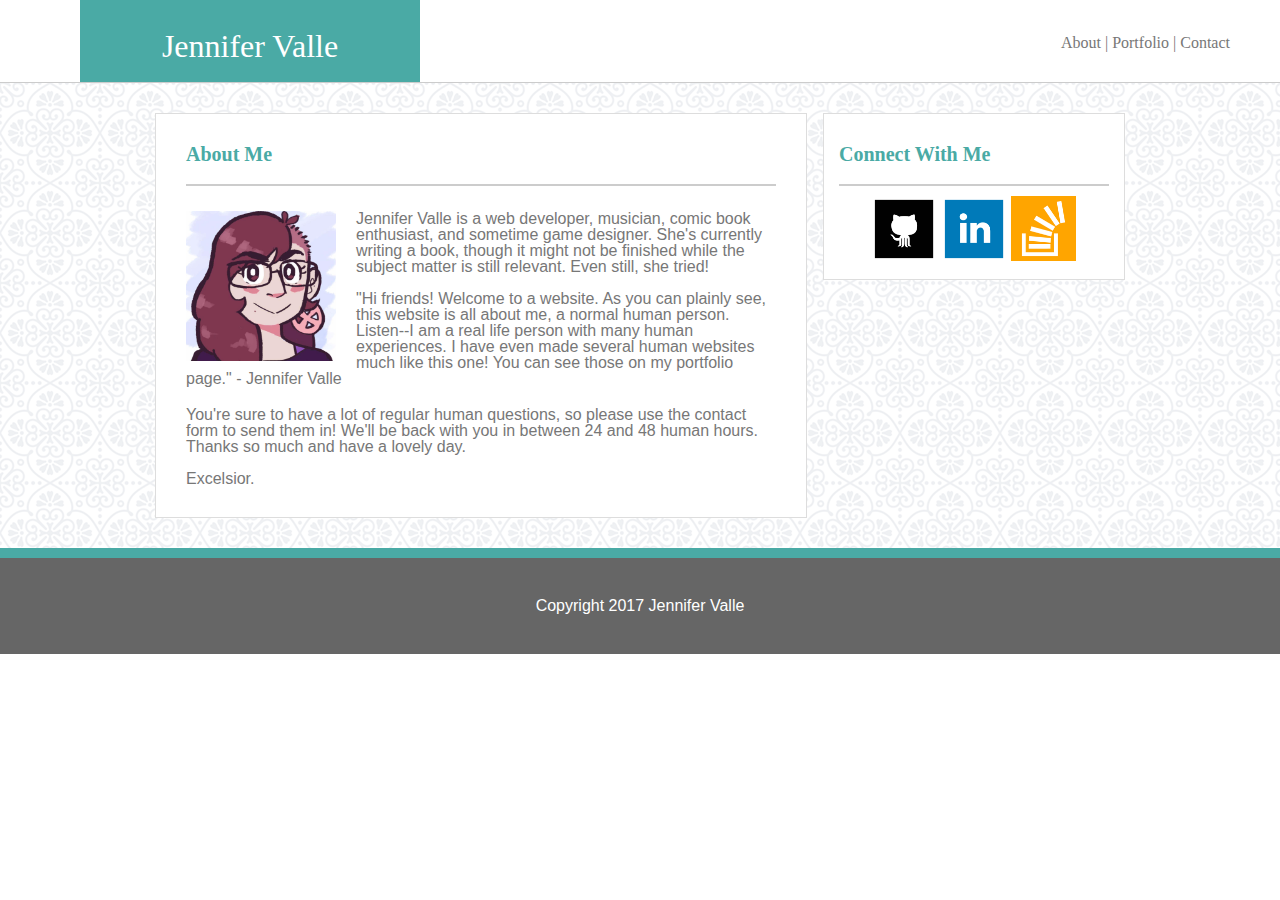
<file: index.html>
<!DOCTYPE html>
<html>
	<title>
		Jennifer Valle | Human Website
	</title>
	<link rel="stylesheet" type="text/css" href="assets/reset.css"/>
	<link rel="stylesheet" type="text/css" href="assets/style.css"/>
	<body>
    
    <div class="wrapper">
	
    <!--Top-->
    
    <div id="header" class="text-center container-fluid">
					
					<div id="top-left">	
	              		<center>
		                	<div id="my-name" class="teal">
		                  		<h1 class="from-top">Jennifer Valle</h1>
		                	</div>  
	              		</center>
              		</div>

          			<div id="top-right" class="bottom">
	            	
	              			<a class="regular">About</a>

				            | <a href="portfolio.html" class="bland regular">Portfolio</a>

				            | <a href="contact.html" class="bland regular">Contact</a>

            		</div>  

    </div>
    
    <!-- Middle -->
	<center>
    <div id="main">
      <div id="the-middle" class="text-center container-fluid container">

      	  <!-- About Me -->	

          <div id="content" class="text-left">

            <h1 class="title teal-text gray-line">
              About Me
            </h1>

            <div id="about">

	            <img src="images/myface.jpg" id="my-face" title="Art by Christine Viverka"/>

					Jennifer Valle is a web developer, musician, comic book enthusiast, and sometime game designer. She's currently writing a book, though it might not be finished while the subject matter is still relevant. Even still, she tried! 

	            <br>
	            <br>

		           	<h6 id="quote"><i>"Hi friends! Welcome to a website. As you can plainly see, this website is all about me, a normal human person. Listen--I am a real life person with many human experiences. I have even made several human websites much like this one! You can see those on my portfolio page."</i> - Jennifer  Valle</h6>
		           	
					You're sure to have a lot of regular human questions, so please use the contact form to send them in! We'll be back with you in between 24 and 48 human hours. Thanks so much and have a lovely day.
				<br>
				<br>
	            <i>Excelsior.</i>  

		  	</div>
          </div>

		  <!-- Connect With Me -->
			
          <div id="sidebar" class="text-left">
			
            <h5 class="title teal-text gray-line">
              Connect With Me
            </h5>
            
            <div id="links">

	            <a href="http://www.github.com/jvallexm"
	               class="bland"
	               target="_blank">

	            	<img src="images/github.png" 
	            		 class="icon" 
	            		 title="Fork me on Github"/>
	            </a>	

	            <a href="https://www.linkedin.com/in/jennifer-valle-605292149/"
	               class="bland"
	               target="_blank">

	            	<img src="images/linkedin.png" 
	            		 class="icon" 
	            		 title="Connect on Linked In"/>
	            </a>

	            <a href=""
	               class="bland"
	               target="_blank">

	            	<img src="images/stackoverflow.png" 
	            		 class="icon smaller" 
	            		 title="Stack Overflow"/>
	           	</a>

	        </div>

          </div>
      </div>
    </div>
	</center>
	<!-- Bottom -->

	<div class="teal bar"></div>
	
	<div id="footer">
		Copyright 2017 Jennifer Valle
	</div>
	
	</div>

	</body>
</html>
</file>
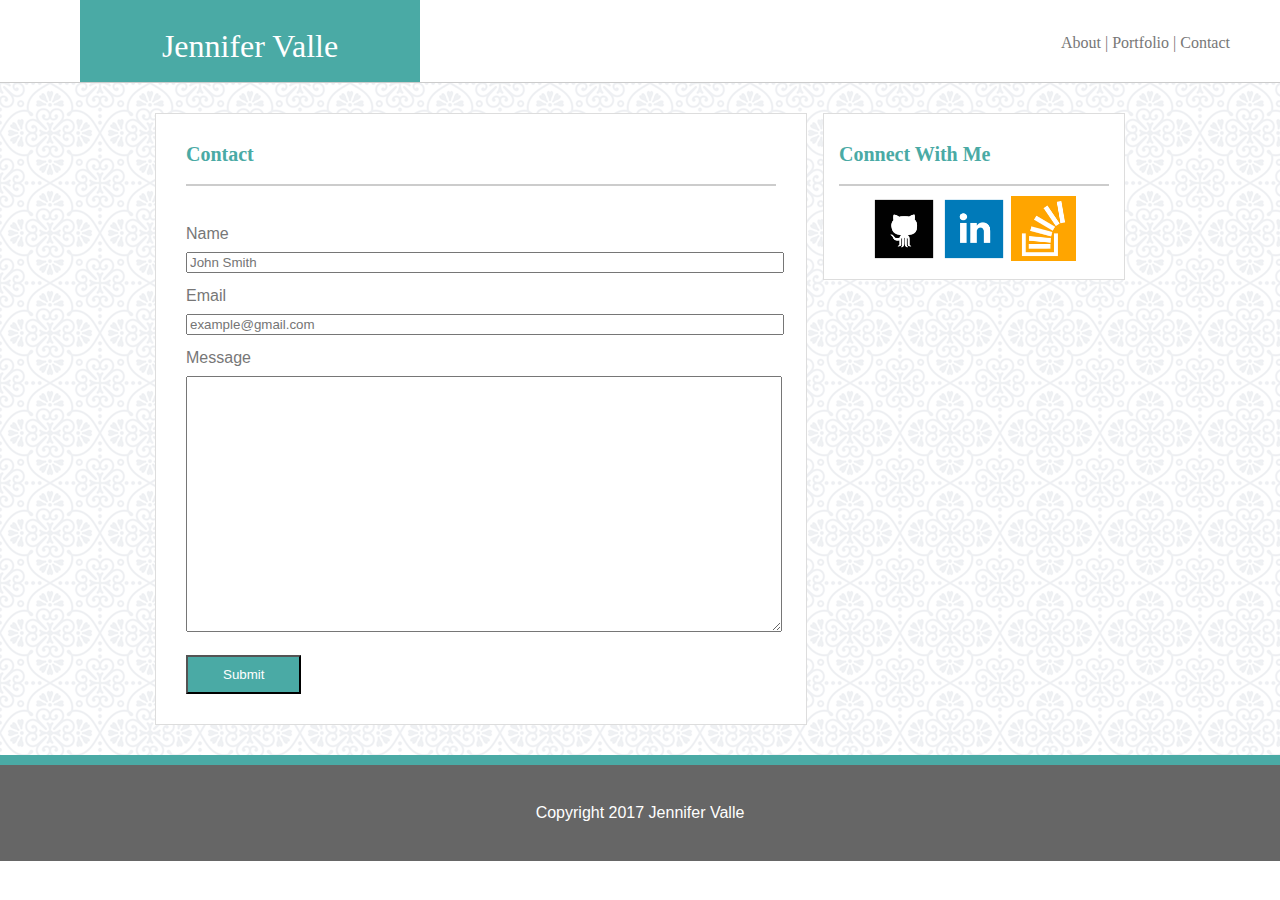
<file: contact.html>
<!DOCTYPE html>
<html>
  <title>
    Jennifer Valle | Human Website
  </title>
  <link rel="stylesheet" type="text/css" href="assets/reset.css"/>
  <link rel="stylesheet" type="text/css" href="assets/style.css"/>
  <body>
    
    <div class="wrapper">
  
    <!--Top-->
    
    <div id="header" class="text-center container-fluid">
          
          <div id="top-left"> 
                    <center>
                      <div id="my-name" class="teal">
                          <h1 class="from-top">Jennifer Valle</h1>
                      </div>  
                    </center>
                  </div>

                <div id="top-right" class="bottom">
                
                      <a class="regular bland" href="index.html">About</a>

                    | <a href="portfolio.html" class="bland regular">Portfolio</a>

                    | <a href="contact.html" class="bland regular">Contact</a>

                </div>  

    </div>
    
    <!-- Middle -->
  <center>
    <div id="main">
      <div id="the-middle" class="text-center container-fluid container">

          <!-- About Me --> 

          <div id="content" class="text-left">

             <h3 class="title teal-text gray-line">
              Contact
            </h3>
            <form id="about">
              <h5 class="regular">Name</h5>
              <input placeholder="John Smith"/>
           <h5 class="regular">Email</h5>
           <input placeholder="example@gmail.com"/>
           <h5 class="regular">Message</h5>  
              <textarea></textarea>
              <div class="padder"></div>
              <button class="teal">Submit</button>

            </form>
          </div>

      <!-- Connect With Me -->
      
          <div id="sidebar" class="text-left">
      
            <h5 class="title teal-text gray-line">
              Connect With Me
            </h5>
            
            <div id="links">

              <a href="http://www.github.com/jvallexm"
                 class="bland"
                 target="_blank">

                <img src="images/github.png" 
                   class="icon" 
                   title="Fork me on Github"/>
              </a>  

              <a href="https://www.linkedin.com/in/jennifer-valle-605292149/"
                 class="bland"
                 target="_blank">

                <img src="images/linkedin.png" 
                   class="icon" 
                   title="Connect on Linked In"/>
              </a>

              <a href=""
                 class="bland"
                 target="_blank">

                <img src="images/stackoverflow.png" 
                   class="icon" 
                   title="Stack Overflow"/>
              </a>

          </div>

          </div>
      </div>
    </div>
  </center>
  <!-- Bottom -->

  <div class="teal bar"></div>
  
  <div id="footer">
    Copyright 2017 Jennifer Valle
  </div>
  
  </div>

  </body>
</html>
</file>
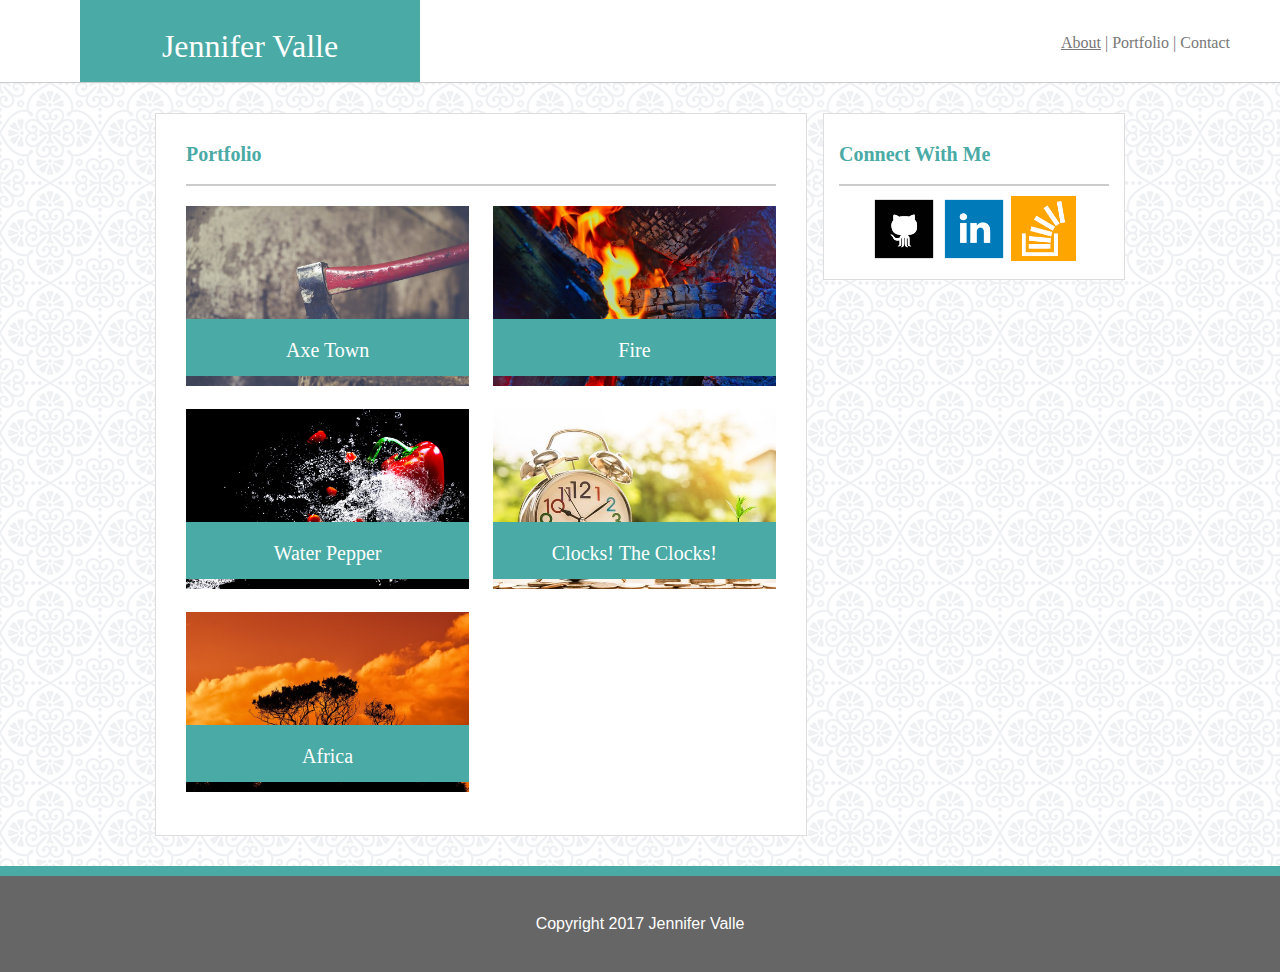
<file: portfolio.html>
<!DOCTYPE html>
<html>
	<title>
		Jennifer Valle | Human Portfolio
	</title>
	<link rel="stylesheet" type="text/css" href="assets/reset.css"/>
	<link rel="stylesheet" type="text/css" href="assets/style.css"/>
	<body>
    
    <div class="wrapper">
	
    <!--Top-->
    
    <div id="header" class="text-center container-fluid">
					
					<div id="top-left">	
	              		<center>
		                	<div id="my-name" class="teal">
		                  		<h1 class="from-top">Jennifer Valle</h1>
		                	</div>  
	              		</center>
              		</div>

          			<div id="top-right" class="bottom">
	            	
	              			<a class="regular" href="index.html">About</a>

				            | <a href="portfolio.html" class="bland regular">Portfolio</a>

				            | <a href="contact.html" class="bland regular">Contact</a>

            		</div>  

    </div>
    
    <!-- Middle -->
	<center>
    <div id="main">
      <div id="the-middle" class="text-center container-fluid container">

      	  <!-- About Me -->	

          <div id="content" class="text-left">

            <h1 class="title teal-text gray-line">
              Portfolio
            </h1>

            <div class="text-center">
            	<div class="row">
            		<div class="rel proj-left">
            			<img src="images/place1.jpg" class="project">
            			<div class="obi teal">
            				<h3 class="title">Axe Town</h3>
            			</div>
            		</div>
            		
            		<div class="rel proj-right">
            			<img src="images/place2.jpg" class="project">
            			<div class="obi teal">
            				<h3 class="title">Fire</h3>
            			</div> 
            		</div>
            	</div>
            	<div class="row">
            		<div class="rel proj-left">
            			<img src="images/place3.jpg" class="project">
            			<div class="obi teal">
            				<h3 class="title">Water Pepper</h3>
            			</div>
            		</div>
            		
            		<div class="rel proj-right">
            			<img src="images/place4.jpg" class="project">
            			<div class="obi teal">
            				<h3 class="title">Clocks! The Clocks!</h3>
            			</div> 
            		</div>
            	</div>
            	<div class="row">
            		<div class="rel proj-left">
            			<img src="images/place5.jpg" class="project">
            			<div class="obi teal">
            				<h3 class="title">Africa</h3>
            			</div>
            		</div>
            	</div>
            </div>

          </div>

		  <!-- Connect With Me -->
			
          <div id="sidebar" class="text-left">
			
            <h5 class="title teal-text gray-line">
              Connect With Me
            </h5>
            
            <div id="links">

	            <a href="http://www.github.com/jvallexm"
	               class="bland"
                   target="_blank">

	            	<img src="images/github.png" 
	            		 class="icon" 
	            		 title="Fork me on Github"/>
	            </a>	

	            <a href="https://www.linkedin.com/in/jennifer-valle-605292149/"
	               class="bland"
                   target="_blank">

	            	<img src="images/linkedin.png" 
	            		 class="icon" 
	            		 title="Connect on Linked In"/>
	            </a>

	            <a href=""
	               class="bland"
                   target="_blank">

	            	<img src="images/stackoverflow.png" 
	            		 class="icon" 
	            		 title="Stack Overflow"/>
	           	</a>

	        </div>

          </div>
      </div>
    </div>
	</center>
	<!-- Bottom -->

	<div class="teal bar"></div>
	
	<div id="footer">
		Copyright 2017 Jennifer Valle
	</div>
	
	</div>

	</body>
</html>
</file>
<file: assets/style.css>
body{
	color: #777777;
	font-family: 'Arial', 'Helvetica Neue', Helvetica, sans-serif;
}
#top-left{
  float: left;
   margin-left: 80px;
}
#top-right{
  float: right;
  margin-right: 50px;
}
.title{
  /*Site Headings*/
  font-family: 'Georgia', Times, Times New Roman, serif;
  font-size: 125%;
}
#main{
  padding: 30px 0px 30px 0px;
  background-image: url(../images/regal.png);
}
#about{
	margin-top: 25px;
}
#the-middle{
  max-width: 970px;
}

#the-middle::after {
  content: "";
  display: table;
  clear: both;
}
.text-left{
  text-align: left;
}
.center{
	text-align: center;
}

#content{

  text-align: left;
  padding: 30px;
	width: 590px;
	border: 1px solid #dddddd;
	background-color: #ffffff;
  float: left;
}
.bland{
  text-decoration: none;
}
.icon{
	width: 65px;
	height: 65px;
	margin-top: 10px;
}
#sidebar{
  padding: 15px;
	width: 270px;
	border: 1px solid #dddddd;
	background-color: #ffffff;
 	min-height: 100px;
  float:right;
}
.bar{
	min-height: 10px;
  clear: left;
}
.bottom{
  	max-width: 400px;
  	margin-top: 35px;
}
#header{
	background-color: #ffffff;
	border-bottom: 1px solid #cccccc;
	font-family: 'Georgia', Times, Times New Roman, serif;
}
#header::after {
  content: "";
  display: table;
  clear: both;
}
.gray-line{
  	padding-bottom: 20px;
  	border-bottom: 2px solid #cccccc;
}
#footer{
	text-align: center;
	padding: 40px;
	background-color: #666666;
	color: white !important;
}
#my-name{
    width: 300px;
    padding: 20px;
}
#links{
  text-align: center
}
.from-top{
  font-size: 200%;
	margin-top: 10px;
}
.teal{
	background-color: #4aaaa5;
	color: white !important ;
}
.regular{
  	color: #777777;
}
.teal-text{
  font-weight: bold;
	color: #4aaaa5;
}

/* About Styles */ 

#my-face{
  height: 150px;
  width: 150px;
  float: left;
  margin-right: 20px;
}

#quote{
  margin-bottom: 20px;
}

/* Form Styles */

input{
  	margin-top: 10px;
    width: 100%;
}
textarea{
  	width: 100%;
  	height: 250px;
    margin-top: 10px;
}
h5{
  	padding: 5px;
  	padding-top: 15px;
  	padding-left: 0px;
  	padding-bottom: 0px;
}
button{
  border-radius: 0;
 	padding: 10px;
	padding-left: 35px;
  padding-right: 35px;
}

.padder{
	min-height: 20px;
}

/* Portfolio Styles */

.spacer{
  /* Spaces the middle row */
  margin-top: 45px;
  margin-bottom: 45px;
}

.rel{
  position: relative;
  width: 48%;
}
.row{
  margin-top: 20px;
}
.row::after {
  content: "";
  display: table;
  clear: both;
  margin-bottom: 10px;
}
.project{
  /*Each project*/
  height: 180px;
  width: 100%;
}
.proj-left{
  float: left;
}
.proj-right{
  float: right;
}
.obi{
  /* Strip over each project */
  text-align: center;
  position: absolute;
  width: 100%;
  padding-top: 21px;
  padding-bottom: 16px;
  z-index: 1;
  margin-top: -70px;
}

/* Viewport Styling */

@media screen and (max-width: 980px) {
  
  #top-left{
    margin-left: 10%;
  }
  #top-right{
    margin-right: 10%;
  }
  #main{
    padding: 20px 0px 20px 0px;
  }
  .wrapper{
    max-width: 980px;
  }
  #the-middle{
    padding: 0px 40px 0px 40px;
  }
  #content{
    width: 53%;
  }
  #sidebar{
    width: 30%;
  }
  #my-face{
    width: 100%;
    height: 100%;
    float: none;
    margin-bottom: 10px;
  }
  .proj-left,.proj-right{
    float: none;
    margin-bottom: 20px;
  }
  .row{
    margin-top: 0px;
  }
  .row::after{
    margin-bottom: 0px;
  }
  .gray-line{
    margin-bottom: 20px;
  }
  .rel{
    width:100%;
  }
  .project{
    height: 75%;
  }
}

@media screen and (max-width: 768px) {

  body{
  
  }
  #top-left{
    margin-left: 5%;
  }
  #top-right{
    margin-right: 5%;
  }
  #content{
    width: 80%;
    float: none;
    margin-bottom: 30px;
  }
  #sidebar{
    margin: none;
    width: 85%;
    float: none;
  }
  #links{
    text-align: left;
  }
  #my-face{
    height: 150px;
    width: 150px;
    float: left;
    margin-right: 20px;
  }
  .proj-left{
    float: left;
  }
  .proj-right{
    float: right;
  }
  .row{
    margin-top: 0px;
  }
  .row::after{
  }
  .gray-line{
  }
  .rel{
    width:49%;
  }
  .project{
    height: 180px;
  }
}

@media screen and (max-width: 640px) {

  #top-left{
    float: none;
    width: 100%;
    margin-left: -10px;
  }
  #my-name{
    width: 100%;
    text-align: center;
  }
  #top-right{
    float: none;
    width: 100%;
    margin: 0px;
    margin-left: -10px;
    text-align: center;
  }
  .bottom{
    max-width:100%;
    padding: 20px;
  }
  #my-face{
    width: 100%;
    height: 100%;
    float: none;
    margin-bottom: 10px;
  }
  a{
    margin: 0px 15px 0px 15px;
  }
  .proj-left,.proj-right{
    float: none;
    margin-bottom: 20px;
  }
  .row{
    margin-top: 0px;
  }
  .row::after{
    margin-bottom: 0px;
  }
  .gray-line{
    margin-bottom: 20px;
  }
  .rel{
    width:100%;
  }
  .project{
    height: 75%;
  }
}
</file>
